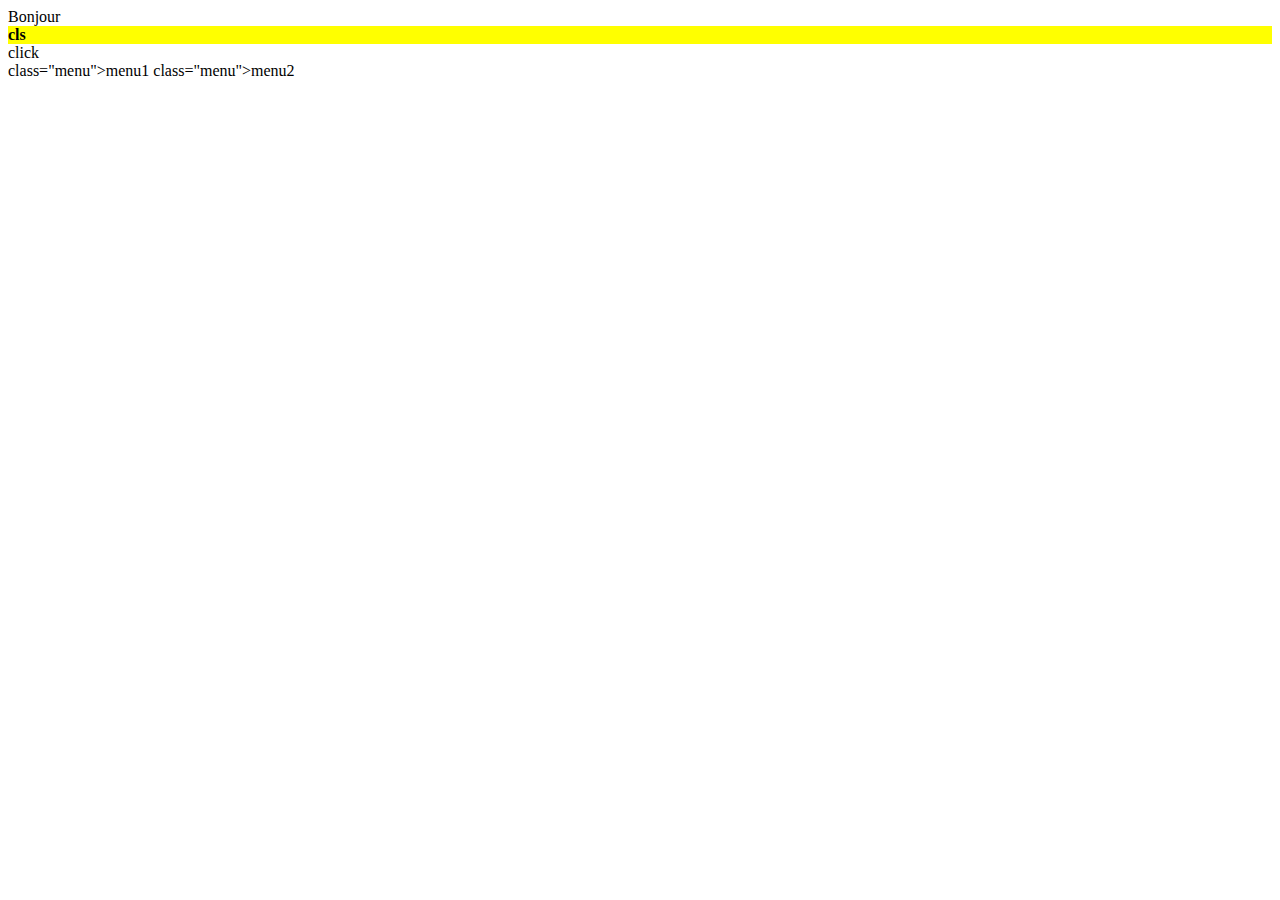
<file: index.html>
</!DOCTYPE html>
<html>
<head>
	<title>Hello aston</title>
	</head>
<body>
<div id="ma_dv">Bonjour</div>
<div class="ma_classe">cls</div>
<div id="event">click</div>
<span>
	class="menu">menu1
</span>
<span>
	class="menu">menu2
</span>
<script src="js/dom.js" type="text/javascript"></script>
</body>
</html>
</file>
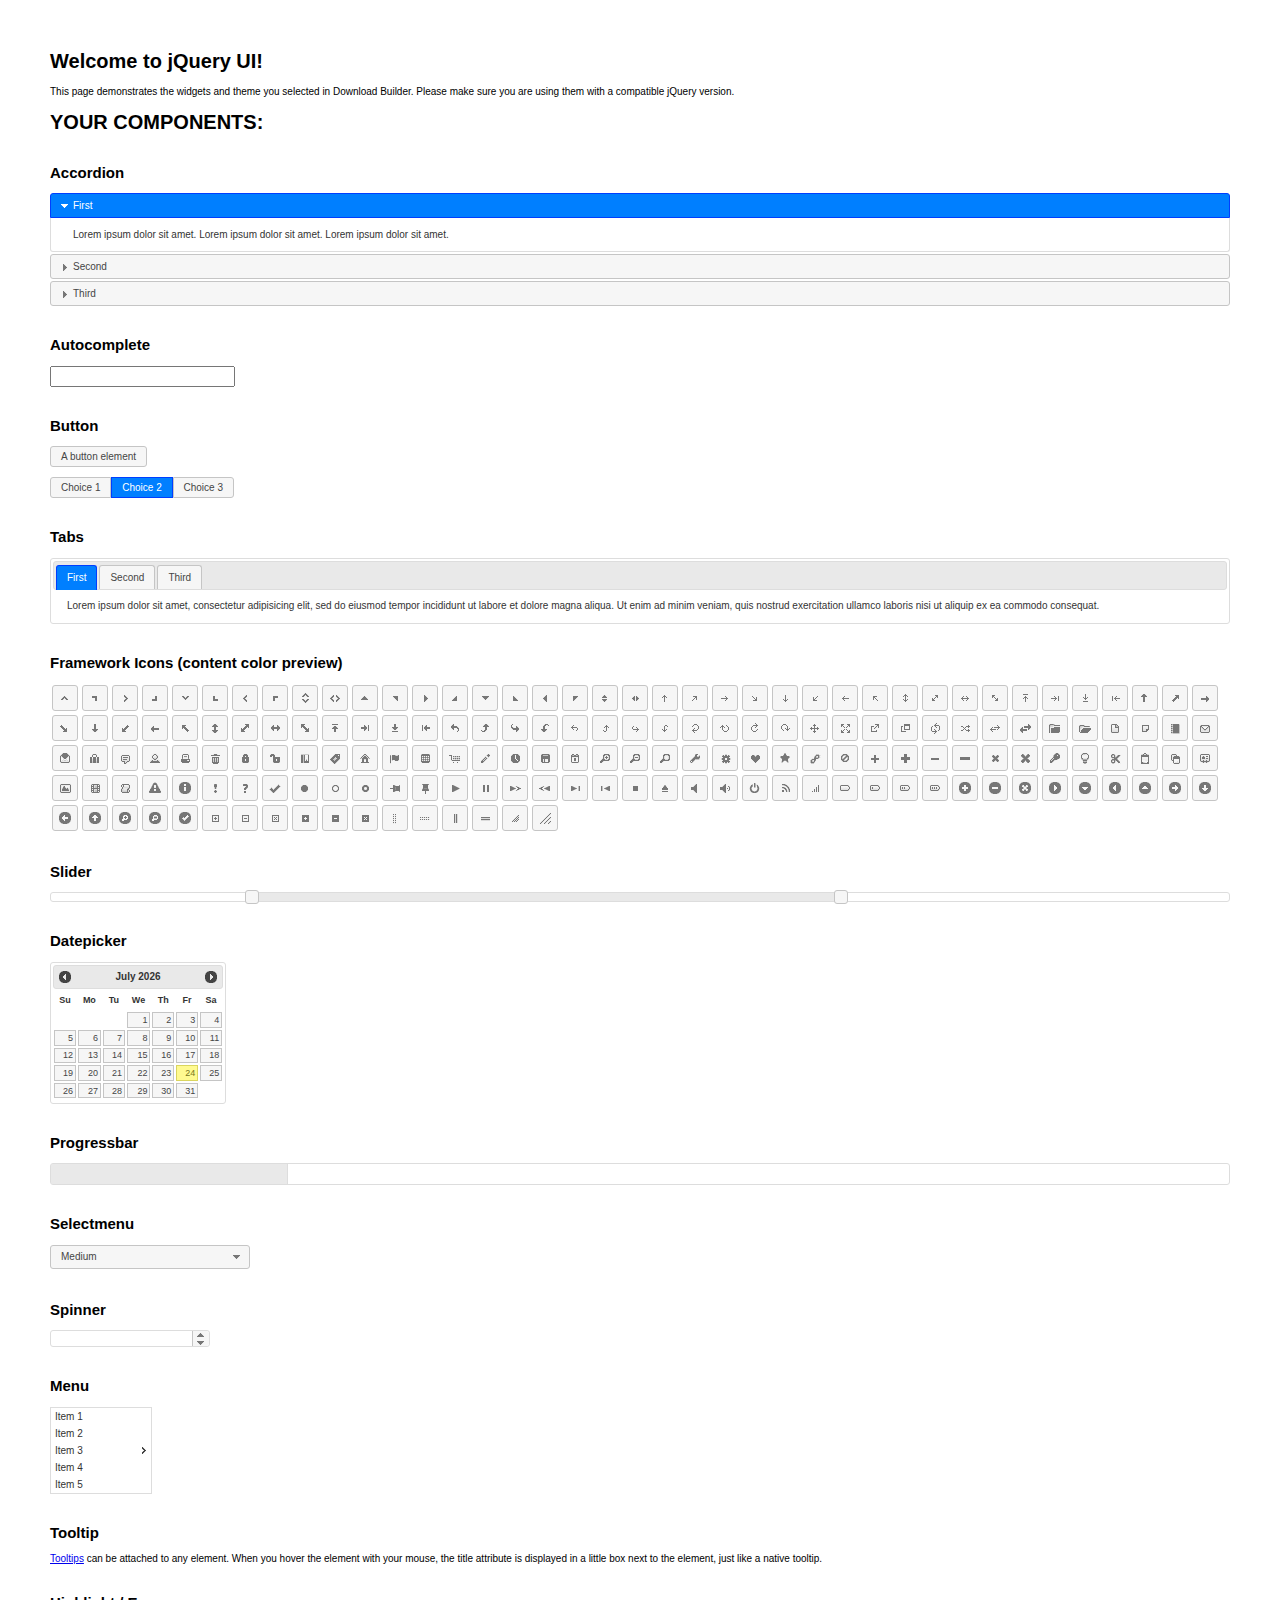
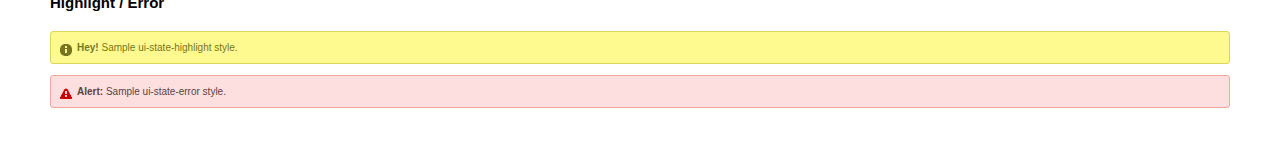
<file: jquery-ui-1.11.4.custom/index.html>
<!doctype html>
<html lang="us">
<head>
	<meta charset="utf-8">
	<title>jQuery UI Example Page</title>
	<link href="jquery-ui.css" rel="stylesheet">
	<style>
	body{
		font: 62.5% "Trebuchet MS", sans-serif;
		margin: 50px;
	}
	.demoHeaders {
		margin-top: 2em;
	}
	#dialog-link {
		padding: .4em 1em .4em 20px;
		text-decoration: none;
		position: relative;
	}
	#dialog-link span.ui-icon {
		margin: 0 5px 0 0;
		position: absolute;
		left: .2em;
		top: 50%;
		margin-top: -8px;
	}
	#icons {
		margin: 0;
		padding: 0;
	}
	#icons li {
		margin: 2px;
		position: relative;
		padding: 4px 0;
		cursor: pointer;
		float: left;
		list-style: none;
	}
	#icons span.ui-icon {
		float: left;
		margin: 0 4px;
	}
	.fakewindowcontain .ui-widget-overlay {
		position: absolute;
	}
	select {
		width: 200px;
	}
	</style>
</head>
<body>

<h1>Welcome to jQuery UI!</h1>

<div class="ui-widget">
	<p>This page demonstrates the widgets and theme you selected in Download Builder. Please make sure you are using them with a compatible jQuery version.</p>
</div>

<h1>YOUR COMPONENTS:</h1>


<!-- Accordion -->
<h2 class="demoHeaders">Accordion</h2>
<div id="accordion">
	<h3>First</h3>
	<div>Lorem ipsum dolor sit amet. Lorem ipsum dolor sit amet. Lorem ipsum dolor sit amet.</div>
	<h3>Second</h3>
	<div>Phasellus mattis tincidunt nibh.</div>
	<h3>Third</h3>
	<div>Nam dui erat, auctor a, dignissim quis.</div>
</div>



<!-- Autocomplete -->
<h2 class="demoHeaders">Autocomplete</h2>
<div>
	<input id="autocomplete" title="type &quot;a&quot;">
</div>



<!-- Button -->
<h2 class="demoHeaders">Button</h2>
<button id="button">A button element</button>
<form style="margin-top: 1em;">
	<div id="radioset">
		<input type="radio" id="radio1" name="radio"><label for="radio1">Choice 1</label>
		<input type="radio" id="radio2" name="radio" checked="checked"><label for="radio2">Choice 2</label>
		<input type="radio" id="radio3" name="radio"><label for="radio3">Choice 3</label>
	</div>
</form>



<!-- Tabs -->
<h2 class="demoHeaders">Tabs</h2>
<div id="tabs">
	<ul>
		<li><a href="#tabs-1">First</a></li>
		<li><a href="#tabs-2">Second</a></li>
		<li><a href="#tabs-3">Third</a></li>
	</ul>
	<div id="tabs-1">Lorem ipsum dolor sit amet, consectetur adipisicing elit, sed do eiusmod tempor incididunt ut labore et dolore magna aliqua. Ut enim ad minim veniam, quis nostrud exercitation ullamco laboris nisi ut aliquip ex ea commodo consequat.</div>
	<div id="tabs-2">Phasellus mattis tincidunt nibh. Cras orci urna, blandit id, pretium vel, aliquet ornare, felis. Maecenas scelerisque sem non nisl. Fusce sed lorem in enim dictum bibendum.</div>
	<div id="tabs-3">Nam dui erat, auctor a, dignissim quis, sollicitudin eu, felis. Pellentesque nisi urna, interdum eget, sagittis et, consequat vestibulum, lacus. Mauris porttitor ullamcorper augue.</div>
</div>





<h2 class="demoHeaders">Framework Icons (content color preview)</h2>
<ul id="icons" class="ui-widget ui-helper-clearfix">
	<li class="ui-state-default ui-corner-all" title=".ui-icon-carat-1-n"><span class="ui-icon ui-icon-carat-1-n"></span></li>
	<li class="ui-state-default ui-corner-all" title=".ui-icon-carat-1-ne"><span class="ui-icon ui-icon-carat-1-ne"></span></li>
	<li class="ui-state-default ui-corner-all" title=".ui-icon-carat-1-e"><span class="ui-icon ui-icon-carat-1-e"></span></li>
	<li class="ui-state-default ui-corner-all" title=".ui-icon-carat-1-se"><span class="ui-icon ui-icon-carat-1-se"></span></li>
	<li class="ui-state-default ui-corner-all" title=".ui-icon-carat-1-s"><span class="ui-icon ui-icon-carat-1-s"></span></li>
	<li class="ui-state-default ui-corner-all" title=".ui-icon-carat-1-sw"><span class="ui-icon ui-icon-carat-1-sw"></span></li>
	<li class="ui-state-default ui-corner-all" title=".ui-icon-carat-1-w"><span class="ui-icon ui-icon-carat-1-w"></span></li>
	<li class="ui-state-default ui-corner-all" title=".ui-icon-carat-1-nw"><span class="ui-icon ui-icon-carat-1-nw"></span></li>
	<li class="ui-state-default ui-corner-all" title=".ui-icon-carat-2-n-s"><span class="ui-icon ui-icon-carat-2-n-s"></span></li>
	<li class="ui-state-default ui-corner-all" title=".ui-icon-carat-2-e-w"><span class="ui-icon ui-icon-carat-2-e-w"></span></li>
	<li class="ui-state-default ui-corner-all" title=".ui-icon-triangle-1-n"><span class="ui-icon ui-icon-triangle-1-n"></span></li>
	<li class="ui-state-default ui-corner-all" title=".ui-icon-triangle-1-ne"><span class="ui-icon ui-icon-triangle-1-ne"></span></li>
	<li class="ui-state-default ui-corner-all" title=".ui-icon-triangle-1-e"><span class="ui-icon ui-icon-triangle-1-e"></span></li>
	<li class="ui-state-default ui-corner-all" title=".ui-icon-triangle-1-se"><span class="ui-icon ui-icon-triangle-1-se"></span></li>
	<li class="ui-state-default ui-corner-all" title=".ui-icon-triangle-1-s"><span class="ui-icon ui-icon-triangle-1-s"></span></li>
	<li class="ui-state-default ui-corner-all" title=".ui-icon-triangle-1-sw"><span class="ui-icon ui-icon-triangle-1-sw"></span></li>
	<li class="ui-state-default ui-corner-all" title=".ui-icon-triangle-1-w"><span class="ui-icon ui-icon-triangle-1-w"></span></li>
	<li class="ui-state-default ui-corner-all" title=".ui-icon-triangle-1-nw"><span class="ui-icon ui-icon-triangle-1-nw"></span></li>
	<li class="ui-state-default ui-corner-all" title=".ui-icon-triangle-2-n-s"><span class="ui-icon ui-icon-triangle-2-n-s"></span></li>
	<li class="ui-state-default ui-corner-all" title=".ui-icon-triangle-2-e-w"><span class="ui-icon ui-icon-triangle-2-e-w"></span></li>
	<li class="ui-state-default ui-corner-all" title=".ui-icon-arrow-1-n"><span class="ui-icon ui-icon-arrow-1-n"></span></li>
	<li class="ui-state-default ui-corner-all" title=".ui-icon-arrow-1-ne"><span class="ui-icon ui-icon-arrow-1-ne"></span></li>
	<li class="ui-state-default ui-corner-all" title=".ui-icon-arrow-1-e"><span class="ui-icon ui-icon-arrow-1-e"></span></li>
	<li class="ui-state-default ui-corner-all" title=".ui-icon-arrow-1-se"><span class="ui-icon ui-icon-arrow-1-se"></span></li>
	<li class="ui-state-default ui-corner-all" title=".ui-icon-arrow-1-s"><span class="ui-icon ui-icon-arrow-1-s"></span></li>
	<li class="ui-state-default ui-corner-all" title=".ui-icon-arrow-1-sw"><span class="ui-icon ui-icon-arrow-1-sw"></span></li>
	<li class="ui-state-default ui-corner-all" title=".ui-icon-arrow-1-w"><span class="ui-icon ui-icon-arrow-1-w"></span></li>
	<li class="ui-state-default ui-corner-all" title=".ui-icon-arrow-1-nw"><span class="ui-icon ui-icon-arrow-1-nw"></span></li>
	<li class="ui-state-default ui-corner-all" title=".ui-icon-arrow-2-n-s"><span class="ui-icon ui-icon-arrow-2-n-s"></span></li>
	<li class="ui-state-default ui-corner-all" title=".ui-icon-arrow-2-ne-sw"><span class="ui-icon ui-icon-arrow-2-ne-sw"></span></li>
	<li class="ui-state-default ui-corner-all" title=".ui-icon-arrow-2-e-w"><span class="ui-icon ui-icon-arrow-2-e-w"></span></li>
	<li class="ui-state-default ui-corner-all" title=".ui-icon-arrow-2-se-nw"><span class="ui-icon ui-icon-arrow-2-se-nw"></span></li>
	<li class="ui-state-default ui-corner-all" title=".ui-icon-arrowstop-1-n"><span class="ui-icon ui-icon-arrowstop-1-n"></span></li>
	<li class="ui-state-default ui-corner-all" title=".ui-icon-arrowstop-1-e"><span class="ui-icon ui-icon-arrowstop-1-e"></span></li>
	<li class="ui-state-default ui-corner-all" title=".ui-icon-arrowstop-1-s"><span class="ui-icon ui-icon-arrowstop-1-s"></span></li>
	<li class="ui-state-default ui-corner-all" title=".ui-icon-arrowstop-1-w"><span class="ui-icon ui-icon-arrowstop-1-w"></span></li>
	<li class="ui-state-default ui-corner-all" title=".ui-icon-arrowthick-1-n"><span class="ui-icon ui-icon-arrowthick-1-n"></span></li>
	<li class="ui-state-default ui-corner-all" title=".ui-icon-arrowthick-1-ne"><span class="ui-icon ui-icon-arrowthick-1-ne"></span></li>
	<li class="ui-state-default ui-corner-all" title=".ui-icon-arrowthick-1-e"><span class="ui-icon ui-icon-arrowthick-1-e"></span></li>
	<li class="ui-state-default ui-corner-all" title=".ui-icon-arrowthick-1-se"><span class="ui-icon ui-icon-arrowthick-1-se"></span></li>
	<li class="ui-state-default ui-corner-all" title=".ui-icon-arrowthick-1-s"><span class="ui-icon ui-icon-arrowthick-1-s"></span></li>
	<li class="ui-state-default ui-corner-all" title=".ui-icon-arrowthick-1-sw"><span class="ui-icon ui-icon-arrowthick-1-sw"></span></li>
	<li class="ui-state-default ui-corner-all" title=".ui-icon-arrowthick-1-w"><span class="ui-icon ui-icon-arrowthick-1-w"></span></li>
	<li class="ui-state-default ui-corner-all" title=".ui-icon-arrowthick-1-nw"><span class="ui-icon ui-icon-arrowthick-1-nw"></span></li>
	<li class="ui-state-default ui-corner-all" title=".ui-icon-arrowthick-2-n-s"><span class="ui-icon ui-icon-arrowthick-2-n-s"></span></li>
	<li class="ui-state-default ui-corner-all" title=".ui-icon-arrowthick-2-ne-sw"><span class="ui-icon ui-icon-arrowthick-2-ne-sw"></span></li>
	<li class="ui-state-default ui-corner-all" title=".ui-icon-arrowthick-2-e-w"><span class="ui-icon ui-icon-arrowthick-2-e-w"></span></li>
	<li class="ui-state-default ui-corner-all" title=".ui-icon-arrowthick-2-se-nw"><span class="ui-icon ui-icon-arrowthick-2-se-nw"></span></li>
	<li class="ui-state-default ui-corner-all" title=".ui-icon-arrowthickstop-1-n"><span class="ui-icon ui-icon-arrowthickstop-1-n"></span></li>
	<li class="ui-state-default ui-corner-all" title=".ui-icon-arrowthickstop-1-e"><span class="ui-icon ui-icon-arrowthickstop-1-e"></span></li>
	<li class="ui-state-default ui-corner-all" title=".ui-icon-arrowthickstop-1-s"><span class="ui-icon ui-icon-arrowthickstop-1-s"></span></li>
	<li class="ui-state-default ui-corner-all" title=".ui-icon-arrowthickstop-1-w"><span class="ui-icon ui-icon-arrowthickstop-1-w"></span></li>
	<li class="ui-state-default ui-corner-all" title=".ui-icon-arrowreturnthick-1-w"><span class="ui-icon ui-icon-arrowreturnthick-1-w"></span></li>
	<li class="ui-state-default ui-corner-all" title=".ui-icon-arrowreturnthick-1-n"><span class="ui-icon ui-icon-arrowreturnthick-1-n"></span></li>
	<li class="ui-state-default ui-corner-all" title=".ui-icon-arrowreturnthick-1-e"><span class="ui-icon ui-icon-arrowreturnthick-1-e"></span></li>
	<li class="ui-state-default ui-corner-all" title=".ui-icon-arrowreturnthick-1-s"><span class="ui-icon ui-icon-arrowreturnthick-1-s"></span></li>
	<li class="ui-state-default ui-corner-all" title=".ui-icon-arrowreturn-1-w"><span class="ui-icon ui-icon-arrowreturn-1-w"></span></li>
	<li class="ui-state-default ui-corner-all" title=".ui-icon-arrowreturn-1-n"><span class="ui-icon ui-icon-arrowreturn-1-n"></span></li>
	<li class="ui-state-default ui-corner-all" title=".ui-icon-arrowreturn-1-e"><span class="ui-icon ui-icon-arrowreturn-1-e"></span></li>
	<li class="ui-state-default ui-corner-all" title=".ui-icon-arrowreturn-1-s"><span class="ui-icon ui-icon-arrowreturn-1-s"></span></li>
	<li class="ui-state-default ui-corner-all" title=".ui-icon-arrowrefresh-1-w"><span class="ui-icon ui-icon-arrowrefresh-1-w"></span></li>
	<li class="ui-state-default ui-corner-all" title=".ui-icon-arrowrefresh-1-n"><span class="ui-icon ui-icon-arrowrefresh-1-n"></span></li>
	<li class="ui-state-default ui-corner-all" title=".ui-icon-arrowrefresh-1-e"><span class="ui-icon ui-icon-arrowrefresh-1-e"></span></li>
	<li class="ui-state-default ui-corner-all" title=".ui-icon-arrowrefresh-1-s"><span class="ui-icon ui-icon-arrowrefresh-1-s"></span></li>
	<li class="ui-state-default ui-corner-all" title=".ui-icon-arrow-4"><span class="ui-icon ui-icon-arrow-4"></span></li>
	<li class="ui-state-default ui-corner-all" title=".ui-icon-arrow-4-diag"><span class="ui-icon ui-icon-arrow-4-diag"></span></li>
	<li class="ui-state-default ui-corner-all" title=".ui-icon-extlink"><span class="ui-icon ui-icon-extlink"></span></li>
	<li class="ui-state-default ui-corner-all" title=".ui-icon-newwin"><span class="ui-icon ui-icon-newwin"></span></li>
	<li class="ui-state-default ui-corner-all" title=".ui-icon-refresh"><span class="ui-icon ui-icon-refresh"></span></li>
	<li class="ui-state-default ui-corner-all" title=".ui-icon-shuffle"><span class="ui-icon ui-icon-shuffle"></span></li>
	<li class="ui-state-default ui-corner-all" title=".ui-icon-transfer-e-w"><span class="ui-icon ui-icon-transfer-e-w"></span></li>
	<li class="ui-state-default ui-corner-all" title=".ui-icon-transferthick-e-w"><span class="ui-icon ui-icon-transferthick-e-w"></span></li>
	<li class="ui-state-default ui-corner-all" title=".ui-icon-folder-collapsed"><span class="ui-icon ui-icon-folder-collapsed"></span></li>
	<li class="ui-state-default ui-corner-all" title=".ui-icon-folder-open"><span class="ui-icon ui-icon-folder-open"></span></li>
	<li class="ui-state-default ui-corner-all" title=".ui-icon-document"><span class="ui-icon ui-icon-document"></span></li>
	<li class="ui-state-default ui-corner-all" title=".ui-icon-document-b"><span class="ui-icon ui-icon-document-b"></span></li>
	<li class="ui-state-default ui-corner-all" title=".ui-icon-note"><span class="ui-icon ui-icon-note"></span></li>
	<li class="ui-state-default ui-corner-all" title=".ui-icon-mail-closed"><span class="ui-icon ui-icon-mail-closed"></span></li>
	<li class="ui-state-default ui-corner-all" title=".ui-icon-mail-open"><span class="ui-icon ui-icon-mail-open"></span></li>
	<li class="ui-state-default ui-corner-all" title=".ui-icon-suitcase"><span class="ui-icon ui-icon-suitcase"></span></li>
	<li class="ui-state-default ui-corner-all" title=".ui-icon-comment"><span class="ui-icon ui-icon-comment"></span></li>
	<li class="ui-state-default ui-corner-all" title=".ui-icon-person"><span class="ui-icon ui-icon-person"></span></li>
	<li class="ui-state-default ui-corner-all" title=".ui-icon-print"><span class="ui-icon ui-icon-print"></span></li>
	<li class="ui-state-default ui-corner-all" title=".ui-icon-trash"><span class="ui-icon ui-icon-trash"></span></li>
	<li class="ui-state-default ui-corner-all" title=".ui-icon-locked"><span class="ui-icon ui-icon-locked"></span></li>
	<li class="ui-state-default ui-corner-all" title=".ui-icon-unlocked"><span class="ui-icon ui-icon-unlocked"></span></li>
	<li class="ui-state-default ui-corner-all" title=".ui-icon-bookmark"><span class="ui-icon ui-icon-bookmark"></span></li>
	<li class="ui-state-default ui-corner-all" title=".ui-icon-tag"><span class="ui-icon ui-icon-tag"></span></li>
	<li class="ui-state-default ui-corner-all" title=".ui-icon-home"><span class="ui-icon ui-icon-home"></span></li>
	<li class="ui-state-default ui-corner-all" title=".ui-icon-flag"><span class="ui-icon ui-icon-flag"></span></li>
	<li class="ui-state-default ui-corner-all" title=".ui-icon-calculator"><span class="ui-icon ui-icon-calculator"></span></li>
	<li class="ui-state-default ui-corner-all" title=".ui-icon-cart"><span class="ui-icon ui-icon-cart"></span></li>
	<li class="ui-state-default ui-corner-all" title=".ui-icon-pencil"><span class="ui-icon ui-icon-pencil"></span></li>
	<li class="ui-state-default ui-corner-all" title=".ui-icon-clock"><span class="ui-icon ui-icon-clock"></span></li>
	<li class="ui-state-default ui-corner-all" title=".ui-icon-disk"><span class="ui-icon ui-icon-disk"></span></li>
	<li class="ui-state-default ui-corner-all" title=".ui-icon-calendar"><span class="ui-icon ui-icon-calendar"></span></li>
	<li class="ui-state-default ui-corner-all" title=".ui-icon-zoomin"><span class="ui-icon ui-icon-zoomin"></span></li>
	<li class="ui-state-default ui-corner-all" title=".ui-icon-zoomout"><span class="ui-icon ui-icon-zoomout"></span></li>
	<li class="ui-state-default ui-corner-all" title=".ui-icon-search"><span class="ui-icon ui-icon-search"></span></li>
	<li class="ui-state-default ui-corner-all" title=".ui-icon-wrench"><span class="ui-icon ui-icon-wrench"></span></li>
	<li class="ui-state-default ui-corner-all" title=".ui-icon-gear"><span class="ui-icon ui-icon-gear"></span></li>
	<li class="ui-state-default ui-corner-all" title=".ui-icon-heart"><span class="ui-icon ui-icon-heart"></span></li>
	<li class="ui-state-default ui-corner-all" title=".ui-icon-star"><span class="ui-icon ui-icon-star"></span></li>
	<li class="ui-state-default ui-corner-all" title=".ui-icon-link"><span class="ui-icon ui-icon-link"></span></li>
	<li class="ui-state-default ui-corner-all" title=".ui-icon-cancel"><span class="ui-icon ui-icon-cancel"></span></li>
	<li class="ui-state-default ui-corner-all" title=".ui-icon-plus"><span class="ui-icon ui-icon-plus"></span></li>
	<li class="ui-state-default ui-corner-all" title=".ui-icon-plusthick"><span class="ui-icon ui-icon-plusthick"></span></li>
	<li class="ui-state-default ui-corner-all" title=".ui-icon-minus"><span class="ui-icon ui-icon-minus"></span></li>
	<li class="ui-state-default ui-corner-all" title=".ui-icon-minusthick"><span class="ui-icon ui-icon-minusthick"></span></li>
	<li class="ui-state-default ui-corner-all" title=".ui-icon-close"><span class="ui-icon ui-icon-close"></span></li>
	<li class="ui-state-default ui-corner-all" title=".ui-icon-closethick"><span class="ui-icon ui-icon-closethick"></span></li>
	<li class="ui-state-default ui-corner-all" title=".ui-icon-key"><span class="ui-icon ui-icon-key"></span></li>
	<li class="ui-state-default ui-corner-all" title=".ui-icon-lightbulb"><span class="ui-icon ui-icon-lightbulb"></span></li>
	<li class="ui-state-default ui-corner-all" title=".ui-icon-scissors"><span class="ui-icon ui-icon-scissors"></span></li>
	<li class="ui-state-default ui-corner-all" title=".ui-icon-clipboard"><span class="ui-icon ui-icon-clipboard"></span></li>
	<li class="ui-state-default ui-corner-all" title=".ui-icon-copy"><span class="ui-icon ui-icon-copy"></span></li>
	<li class="ui-state-default ui-corner-all" title=".ui-icon-contact"><span class="ui-icon ui-icon-contact"></span></li>
	<li class="ui-state-default ui-corner-all" title=".ui-icon-image"><span class="ui-icon ui-icon-image"></span></li>
	<li class="ui-state-default ui-corner-all" title=".ui-icon-video"><span class="ui-icon ui-icon-video"></span></li>
	<li class="ui-state-default ui-corner-all" title=".ui-icon-script"><span class="ui-icon ui-icon-script"></span></li>
	<li class="ui-state-default ui-corner-all" title=".ui-icon-alert"><span class="ui-icon ui-icon-alert"></span></li>
	<li class="ui-state-default ui-corner-all" title=".ui-icon-info"><span class="ui-icon ui-icon-info"></span></li>
	<li class="ui-state-default ui-corner-all" title=".ui-icon-notice"><span class="ui-icon ui-icon-notice"></span></li>
	<li class="ui-state-default ui-corner-all" title=".ui-icon-help"><span class="ui-icon ui-icon-help"></span></li>
	<li class="ui-state-default ui-corner-all" title=".ui-icon-check"><span class="ui-icon ui-icon-check"></span></li>
	<li class="ui-state-default ui-corner-all" title=".ui-icon-bullet"><span class="ui-icon ui-icon-bullet"></span></li>
	<li class="ui-state-default ui-corner-all" title=".ui-icon-radio-off"><span class="ui-icon ui-icon-radio-off"></span></li>
	<li class="ui-state-default ui-corner-all" title=".ui-icon-radio-on"><span class="ui-icon ui-icon-radio-on"></span></li>
	<li class="ui-state-default ui-corner-all" title=".ui-icon-pin-w"><span class="ui-icon ui-icon-pin-w"></span></li>
	<li class="ui-state-default ui-corner-all" title=".ui-icon-pin-s"><span class="ui-icon ui-icon-pin-s"></span></li>
	<li class="ui-state-default ui-corner-all" title=".ui-icon-play"><span class="ui-icon ui-icon-play"></span></li>
	<li class="ui-state-default ui-corner-all" title=".ui-icon-pause"><span class="ui-icon ui-icon-pause"></span></li>
	<li class="ui-state-default ui-corner-all" title=".ui-icon-seek-next"><span class="ui-icon ui-icon-seek-next"></span></li>
	<li class="ui-state-default ui-corner-all" title=".ui-icon-seek-prev"><span class="ui-icon ui-icon-seek-prev"></span></li>
	<li class="ui-state-default ui-corner-all" title=".ui-icon-seek-end"><span class="ui-icon ui-icon-seek-end"></span></li>
	<li class="ui-state-default ui-corner-all" title=".ui-icon-seek-first"><span class="ui-icon ui-icon-seek-first"></span></li>
	<li class="ui-state-default ui-corner-all" title=".ui-icon-stop"><span class="ui-icon ui-icon-stop"></span></li>
	<li class="ui-state-default ui-corner-all" title=".ui-icon-eject"><span class="ui-icon ui-icon-eject"></span></li>
	<li class="ui-state-default ui-corner-all" title=".ui-icon-volume-off"><span class="ui-icon ui-icon-volume-off"></span></li>
	<li class="ui-state-default ui-corner-all" title=".ui-icon-volume-on"><span class="ui-icon ui-icon-volume-on"></span></li>
	<li class="ui-state-default ui-corner-all" title=".ui-icon-power"><span class="ui-icon ui-icon-power"></span></li>
	<li class="ui-state-default ui-corner-all" title=".ui-icon-signal-diag"><span class="ui-icon ui-icon-signal-diag"></span></li>
	<li class="ui-state-default ui-corner-all" title=".ui-icon-signal"><span class="ui-icon ui-icon-signal"></span></li>
	<li class="ui-state-default ui-corner-all" title=".ui-icon-battery-0"><span class="ui-icon ui-icon-battery-0"></span></li>
	<li class="ui-state-default ui-corner-all" title=".ui-icon-battery-1"><span class="ui-icon ui-icon-battery-1"></span></li>
	<li class="ui-state-default ui-corner-all" title=".ui-icon-battery-2"><span class="ui-icon ui-icon-battery-2"></span></li>
	<li class="ui-state-default ui-corner-all" title=".ui-icon-battery-3"><span class="ui-icon ui-icon-battery-3"></span></li>
	<li class="ui-state-default ui-corner-all" title=".ui-icon-circle-plus"><span class="ui-icon ui-icon-circle-plus"></span></li>
	<li class="ui-state-default ui-corner-all" title=".ui-icon-circle-minus"><span class="ui-icon ui-icon-circle-minus"></span></li>
	<li class="ui-state-default ui-corner-all" title=".ui-icon-circle-close"><span class="ui-icon ui-icon-circle-close"></span></li>
	<li class="ui-state-default ui-corner-all" title=".ui-icon-circle-triangle-e"><span class="ui-icon ui-icon-circle-triangle-e"></span></li>
	<li class="ui-state-default ui-corner-all" title=".ui-icon-circle-triangle-s"><span class="ui-icon ui-icon-circle-triangle-s"></span></li>
	<li class="ui-state-default ui-corner-all" title=".ui-icon-circle-triangle-w"><span class="ui-icon ui-icon-circle-triangle-w"></span></li>
	<li class="ui-state-default ui-corner-all" title=".ui-icon-circle-triangle-n"><span class="ui-icon ui-icon-circle-triangle-n"></span></li>
	<li class="ui-state-default ui-corner-all" title=".ui-icon-circle-arrow-e"><span class="ui-icon ui-icon-circle-arrow-e"></span></li>
	<li class="ui-state-default ui-corner-all" title=".ui-icon-circle-arrow-s"><span class="ui-icon ui-icon-circle-arrow-s"></span></li>
	<li class="ui-state-default ui-corner-all" title=".ui-icon-circle-arrow-w"><span class="ui-icon ui-icon-circle-arrow-w"></span></li>
	<li class="ui-state-default ui-corner-all" title=".ui-icon-circle-arrow-n"><span class="ui-icon ui-icon-circle-arrow-n"></span></li>
	<li class="ui-state-default ui-corner-all" title=".ui-icon-circle-zoomin"><span class="ui-icon ui-icon-circle-zoomin"></span></li>
	<li class="ui-state-default ui-corner-all" title=".ui-icon-circle-zoomout"><span class="ui-icon ui-icon-circle-zoomout"></span></li>
	<li class="ui-state-default ui-corner-all" title=".ui-icon-circle-check"><span class="ui-icon ui-icon-circle-check"></span></li>
	<li class="ui-state-default ui-corner-all" title=".ui-icon-circlesmall-plus"><span class="ui-icon ui-icon-circlesmall-plus"></span></li>
	<li class="ui-state-default ui-corner-all" title=".ui-icon-circlesmall-minus"><span class="ui-icon ui-icon-circlesmall-minus"></span></li>
	<li class="ui-state-default ui-corner-all" title=".ui-icon-circlesmall-close"><span class="ui-icon ui-icon-circlesmall-close"></span></li>
	<li class="ui-state-default ui-corner-all" title=".ui-icon-squaresmall-plus"><span class="ui-icon ui-icon-squaresmall-plus"></span></li>
	<li class="ui-state-default ui-corner-all" title=".ui-icon-squaresmall-minus"><span class="ui-icon ui-icon-squaresmall-minus"></span></li>
	<li class="ui-state-default ui-corner-all" title=".ui-icon-squaresmall-close"><span class="ui-icon ui-icon-squaresmall-close"></span></li>
	<li class="ui-state-default ui-corner-all" title=".ui-icon-grip-dotted-vertical"><span class="ui-icon ui-icon-grip-dotted-vertical"></span></li>
	<li class="ui-state-default ui-corner-all" title=".ui-icon-grip-dotted-horizontal"><span class="ui-icon ui-icon-grip-dotted-horizontal"></span></li>
	<li class="ui-state-default ui-corner-all" title=".ui-icon-grip-solid-vertical"><span class="ui-icon ui-icon-grip-solid-vertical"></span></li>
	<li class="ui-state-default ui-corner-all" title=".ui-icon-grip-solid-horizontal"><span class="ui-icon ui-icon-grip-solid-horizontal"></span></li>
	<li class="ui-state-default ui-corner-all" title=".ui-icon-gripsmall-diagonal-se"><span class="ui-icon ui-icon-gripsmall-diagonal-se"></span></li>
	<li class="ui-state-default ui-corner-all" title=".ui-icon-grip-diagonal-se"><span class="ui-icon ui-icon-grip-diagonal-se"></span></li>
</ul>


<!-- Slider -->
<h2 class="demoHeaders">Slider</h2>
<div id="slider"></div>



<!-- Datepicker -->
<h2 class="demoHeaders">Datepicker</h2>
<div id="datepicker"></div>



<!-- Progressbar -->
<h2 class="demoHeaders">Progressbar</h2>
<div id="progressbar"></div>



<!-- Progressbar -->
<h2 class="demoHeaders">Selectmenu</h2>
<select id="selectmenu">
	<option>Slower</option>
	<option>Slow</option>
	<option selected="selected">Medium</option>
	<option>Fast</option>
	<option>Faster</option>
</select>



<!-- Spinner -->
<h2 class="demoHeaders">Spinner</h2>
<input id="spinner">



<!-- Menu -->
<h2 class="demoHeaders">Menu</h2>
<ul style="width:100px;" id="menu">
	<li>Item 1</li>
	<li>Item 2</li>
	<li>Item 3
		<ul>
			<li>Item 3-1</li>
			<li>Item 3-2</li>
			<li>Item 3-3</li>
			<li>Item 3-4</li>
			<li>Item 3-5</li>
		</ul>
	</li>
	<li>Item 4</li>
	<li>Item 5</li>
</ul>



<!-- Tooltip -->
<h2 class="demoHeaders">Tooltip</h2>
<p id="tooltip">
	<a href="#" title="That&apos;s what this widget is">Tooltips</a> can be attached to any element. When you hover
the element with your mouse, the title attribute is displayed in a little box next to the element, just like a native tooltip.
</p>


<!-- Highlight / Error -->
<h2 class="demoHeaders">Highlight / Error</h2>
<div class="ui-widget">
	<div class="ui-state-highlight ui-corner-all" style="margin-top: 20px; padding: 0 .7em;">
		<p><span class="ui-icon ui-icon-info" style="float: left; margin-right: .3em;"></span>
		<strong>Hey!</strong> Sample ui-state-highlight style.</p>
	</div>
</div>
<br>
<div class="ui-widget">
	<div class="ui-state-error ui-corner-all" style="padding: 0 .7em;">
		<p><span class="ui-icon ui-icon-alert" style="float: left; margin-right: .3em;"></span>
		<strong>Alert:</strong> Sample ui-state-error style.</p>
	</div>
</div>

<script src="external/jquery/jquery.js"></script>
<script src="jquery-ui.js"></script>
<script>

$( "#accordion" ).accordion();



var availableTags = [
	"ActionScript",
	"AppleScript",
	"Asp",
	"BASIC",
	"C",
	"C++",
	"Clojure",
	"COBOL",
	"ColdFusion",
	"Erlang",
	"Fortran",
	"Groovy",
	"Haskell",
	"Java",
	"JavaScript",
	"Lisp",
	"Perl",
	"PHP",
	"Python",
	"Ruby",
	"Scala",
	"Scheme"
];
$( "#autocomplete" ).autocomplete({
	source: availableTags
});



$( "#button" ).button();
$( "#radioset" ).buttonset();



$( "#tabs" ).tabs();





$( "#datepicker" ).datepicker({
	inline: true
});



$( "#slider" ).slider({
	range: true,
	values: [ 17, 67 ]
});



$( "#progressbar" ).progressbar({
	value: 20
});



$( "#spinner" ).spinner();



$( "#menu" ).menu();



$( "#tooltip" ).tooltip();



$( "#selectmenu" ).selectmenu();


// Hover states on the static widgets
$( "#dialog-link, #icons li" ).hover(
	function() {
		$( this ).addClass( "ui-state-hover" );
	},
	function() {
		$( this ).removeClass( "ui-state-hover" );
	}
);
</script>
</body>
</html>
</file>
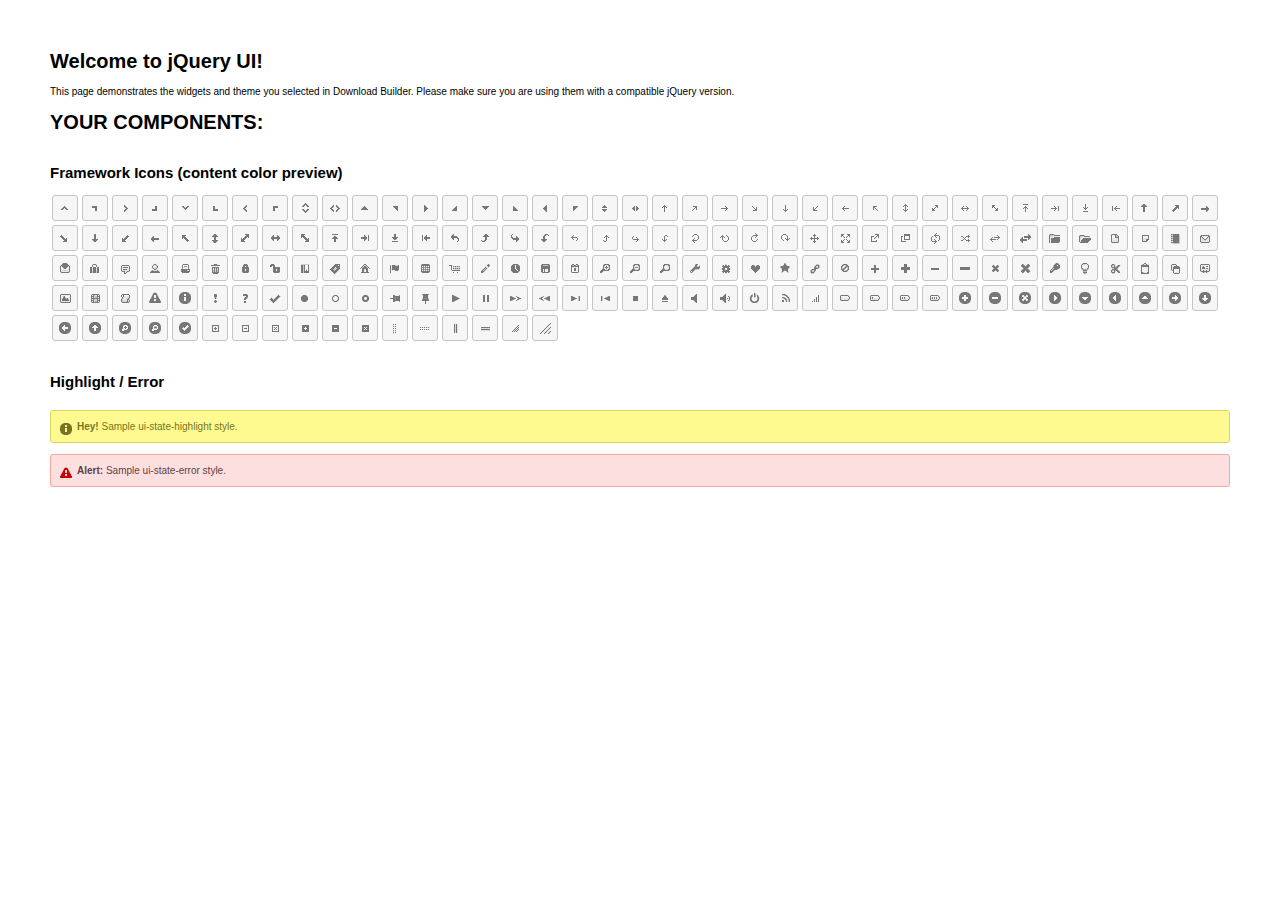
<file: jqui/jquery-ui-1.11.4.custom/index.html>
<!doctype html>
<html lang="us">
<head>
	<meta charset="utf-8">
	<title>jQuery UI Example Page</title>
	<link href="jquery-ui.css" rel="stylesheet">
	<style>
	body{
		font: 62.5% "Trebuchet MS", sans-serif;
		margin: 50px;
	}
	.demoHeaders {
		margin-top: 2em;
	}
	#dialog-link {
		padding: .4em 1em .4em 20px;
		text-decoration: none;
		position: relative;
	}
	#dialog-link span.ui-icon {
		margin: 0 5px 0 0;
		position: absolute;
		left: .2em;
		top: 50%;
		margin-top: -8px;
	}
	#icons {
		margin: 0;
		padding: 0;
	}
	#icons li {
		margin: 2px;
		position: relative;
		padding: 4px 0;
		cursor: pointer;
		float: left;
		list-style: none;
	}
	#icons span.ui-icon {
		float: left;
		margin: 0 4px;
	}
	.fakewindowcontain .ui-widget-overlay {
		position: absolute;
	}
	select {
		width: 200px;
	}
	</style>
</head>
<body>

<h1>Welcome to jQuery UI!</h1>

<div class="ui-widget">
	<p>This page demonstrates the widgets and theme you selected in Download Builder. Please make sure you are using them with a compatible jQuery version.</p>
</div>

<h1>YOUR COMPONENTS:</h1>












<h2 class="demoHeaders">Framework Icons (content color preview)</h2>
<ul id="icons" class="ui-widget ui-helper-clearfix">
	<li class="ui-state-default ui-corner-all" title=".ui-icon-carat-1-n"><span class="ui-icon ui-icon-carat-1-n"></span></li>
	<li class="ui-state-default ui-corner-all" title=".ui-icon-carat-1-ne"><span class="ui-icon ui-icon-carat-1-ne"></span></li>
	<li class="ui-state-default ui-corner-all" title=".ui-icon-carat-1-e"><span class="ui-icon ui-icon-carat-1-e"></span></li>
	<li class="ui-state-default ui-corner-all" title=".ui-icon-carat-1-se"><span class="ui-icon ui-icon-carat-1-se"></span></li>
	<li class="ui-state-default ui-corner-all" title=".ui-icon-carat-1-s"><span class="ui-icon ui-icon-carat-1-s"></span></li>
	<li class="ui-state-default ui-corner-all" title=".ui-icon-carat-1-sw"><span class="ui-icon ui-icon-carat-1-sw"></span></li>
	<li class="ui-state-default ui-corner-all" title=".ui-icon-carat-1-w"><span class="ui-icon ui-icon-carat-1-w"></span></li>
	<li class="ui-state-default ui-corner-all" title=".ui-icon-carat-1-nw"><span class="ui-icon ui-icon-carat-1-nw"></span></li>
	<li class="ui-state-default ui-corner-all" title=".ui-icon-carat-2-n-s"><span class="ui-icon ui-icon-carat-2-n-s"></span></li>
	<li class="ui-state-default ui-corner-all" title=".ui-icon-carat-2-e-w"><span class="ui-icon ui-icon-carat-2-e-w"></span></li>
	<li class="ui-state-default ui-corner-all" title=".ui-icon-triangle-1-n"><span class="ui-icon ui-icon-triangle-1-n"></span></li>
	<li class="ui-state-default ui-corner-all" title=".ui-icon-triangle-1-ne"><span class="ui-icon ui-icon-triangle-1-ne"></span></li>
	<li class="ui-state-default ui-corner-all" title=".ui-icon-triangle-1-e"><span class="ui-icon ui-icon-triangle-1-e"></span></li>
	<li class="ui-state-default ui-corner-all" title=".ui-icon-triangle-1-se"><span class="ui-icon ui-icon-triangle-1-se"></span></li>
	<li class="ui-state-default ui-corner-all" title=".ui-icon-triangle-1-s"><span class="ui-icon ui-icon-triangle-1-s"></span></li>
	<li class="ui-state-default ui-corner-all" title=".ui-icon-triangle-1-sw"><span class="ui-icon ui-icon-triangle-1-sw"></span></li>
	<li class="ui-state-default ui-corner-all" title=".ui-icon-triangle-1-w"><span class="ui-icon ui-icon-triangle-1-w"></span></li>
	<li class="ui-state-default ui-corner-all" title=".ui-icon-triangle-1-nw"><span class="ui-icon ui-icon-triangle-1-nw"></span></li>
	<li class="ui-state-default ui-corner-all" title=".ui-icon-triangle-2-n-s"><span class="ui-icon ui-icon-triangle-2-n-s"></span></li>
	<li class="ui-state-default ui-corner-all" title=".ui-icon-triangle-2-e-w"><span class="ui-icon ui-icon-triangle-2-e-w"></span></li>
	<li class="ui-state-default ui-corner-all" title=".ui-icon-arrow-1-n"><span class="ui-icon ui-icon-arrow-1-n"></span></li>
	<li class="ui-state-default ui-corner-all" title=".ui-icon-arrow-1-ne"><span class="ui-icon ui-icon-arrow-1-ne"></span></li>
	<li class="ui-state-default ui-corner-all" title=".ui-icon-arrow-1-e"><span class="ui-icon ui-icon-arrow-1-e"></span></li>
	<li class="ui-state-default ui-corner-all" title=".ui-icon-arrow-1-se"><span class="ui-icon ui-icon-arrow-1-se"></span></li>
	<li class="ui-state-default ui-corner-all" title=".ui-icon-arrow-1-s"><span class="ui-icon ui-icon-arrow-1-s"></span></li>
	<li class="ui-state-default ui-corner-all" title=".ui-icon-arrow-1-sw"><span class="ui-icon ui-icon-arrow-1-sw"></span></li>
	<li class="ui-state-default ui-corner-all" title=".ui-icon-arrow-1-w"><span class="ui-icon ui-icon-arrow-1-w"></span></li>
	<li class="ui-state-default ui-corner-all" title=".ui-icon-arrow-1-nw"><span class="ui-icon ui-icon-arrow-1-nw"></span></li>
	<li class="ui-state-default ui-corner-all" title=".ui-icon-arrow-2-n-s"><span class="ui-icon ui-icon-arrow-2-n-s"></span></li>
	<li class="ui-state-default ui-corner-all" title=".ui-icon-arrow-2-ne-sw"><span class="ui-icon ui-icon-arrow-2-ne-sw"></span></li>
	<li class="ui-state-default ui-corner-all" title=".ui-icon-arrow-2-e-w"><span class="ui-icon ui-icon-arrow-2-e-w"></span></li>
	<li class="ui-state-default ui-corner-all" title=".ui-icon-arrow-2-se-nw"><span class="ui-icon ui-icon-arrow-2-se-nw"></span></li>
	<li class="ui-state-default ui-corner-all" title=".ui-icon-arrowstop-1-n"><span class="ui-icon ui-icon-arrowstop-1-n"></span></li>
	<li class="ui-state-default ui-corner-all" title=".ui-icon-arrowstop-1-e"><span class="ui-icon ui-icon-arrowstop-1-e"></span></li>
	<li class="ui-state-default ui-corner-all" title=".ui-icon-arrowstop-1-s"><span class="ui-icon ui-icon-arrowstop-1-s"></span></li>
	<li class="ui-state-default ui-corner-all" title=".ui-icon-arrowstop-1-w"><span class="ui-icon ui-icon-arrowstop-1-w"></span></li>
	<li class="ui-state-default ui-corner-all" title=".ui-icon-arrowthick-1-n"><span class="ui-icon ui-icon-arrowthick-1-n"></span></li>
	<li class="ui-state-default ui-corner-all" title=".ui-icon-arrowthick-1-ne"><span class="ui-icon ui-icon-arrowthick-1-ne"></span></li>
	<li class="ui-state-default ui-corner-all" title=".ui-icon-arrowthick-1-e"><span class="ui-icon ui-icon-arrowthick-1-e"></span></li>
	<li class="ui-state-default ui-corner-all" title=".ui-icon-arrowthick-1-se"><span class="ui-icon ui-icon-arrowthick-1-se"></span></li>
	<li class="ui-state-default ui-corner-all" title=".ui-icon-arrowthick-1-s"><span class="ui-icon ui-icon-arrowthick-1-s"></span></li>
	<li class="ui-state-default ui-corner-all" title=".ui-icon-arrowthick-1-sw"><span class="ui-icon ui-icon-arrowthick-1-sw"></span></li>
	<li class="ui-state-default ui-corner-all" title=".ui-icon-arrowthick-1-w"><span class="ui-icon ui-icon-arrowthick-1-w"></span></li>
	<li class="ui-state-default ui-corner-all" title=".ui-icon-arrowthick-1-nw"><span class="ui-icon ui-icon-arrowthick-1-nw"></span></li>
	<li class="ui-state-default ui-corner-all" title=".ui-icon-arrowthick-2-n-s"><span class="ui-icon ui-icon-arrowthick-2-n-s"></span></li>
	<li class="ui-state-default ui-corner-all" title=".ui-icon-arrowthick-2-ne-sw"><span class="ui-icon ui-icon-arrowthick-2-ne-sw"></span></li>
	<li class="ui-state-default ui-corner-all" title=".ui-icon-arrowthick-2-e-w"><span class="ui-icon ui-icon-arrowthick-2-e-w"></span></li>
	<li class="ui-state-default ui-corner-all" title=".ui-icon-arrowthick-2-se-nw"><span class="ui-icon ui-icon-arrowthick-2-se-nw"></span></li>
	<li class="ui-state-default ui-corner-all" title=".ui-icon-arrowthickstop-1-n"><span class="ui-icon ui-icon-arrowthickstop-1-n"></span></li>
	<li class="ui-state-default ui-corner-all" title=".ui-icon-arrowthickstop-1-e"><span class="ui-icon ui-icon-arrowthickstop-1-e"></span></li>
	<li class="ui-state-default ui-corner-all" title=".ui-icon-arrowthickstop-1-s"><span class="ui-icon ui-icon-arrowthickstop-1-s"></span></li>
	<li class="ui-state-default ui-corner-all" title=".ui-icon-arrowthickstop-1-w"><span class="ui-icon ui-icon-arrowthickstop-1-w"></span></li>
	<li class="ui-state-default ui-corner-all" title=".ui-icon-arrowreturnthick-1-w"><span class="ui-icon ui-icon-arrowreturnthick-1-w"></span></li>
	<li class="ui-state-default ui-corner-all" title=".ui-icon-arrowreturnthick-1-n"><span class="ui-icon ui-icon-arrowreturnthick-1-n"></span></li>
	<li class="ui-state-default ui-corner-all" title=".ui-icon-arrowreturnthick-1-e"><span class="ui-icon ui-icon-arrowreturnthick-1-e"></span></li>
	<li class="ui-state-default ui-corner-all" title=".ui-icon-arrowreturnthick-1-s"><span class="ui-icon ui-icon-arrowreturnthick-1-s"></span></li>
	<li class="ui-state-default ui-corner-all" title=".ui-icon-arrowreturn-1-w"><span class="ui-icon ui-icon-arrowreturn-1-w"></span></li>
	<li class="ui-state-default ui-corner-all" title=".ui-icon-arrowreturn-1-n"><span class="ui-icon ui-icon-arrowreturn-1-n"></span></li>
	<li class="ui-state-default ui-corner-all" title=".ui-icon-arrowreturn-1-e"><span class="ui-icon ui-icon-arrowreturn-1-e"></span></li>
	<li class="ui-state-default ui-corner-all" title=".ui-icon-arrowreturn-1-s"><span class="ui-icon ui-icon-arrowreturn-1-s"></span></li>
	<li class="ui-state-default ui-corner-all" title=".ui-icon-arrowrefresh-1-w"><span class="ui-icon ui-icon-arrowrefresh-1-w"></span></li>
	<li class="ui-state-default ui-corner-all" title=".ui-icon-arrowrefresh-1-n"><span class="ui-icon ui-icon-arrowrefresh-1-n"></span></li>
	<li class="ui-state-default ui-corner-all" title=".ui-icon-arrowrefresh-1-e"><span class="ui-icon ui-icon-arrowrefresh-1-e"></span></li>
	<li class="ui-state-default ui-corner-all" title=".ui-icon-arrowrefresh-1-s"><span class="ui-icon ui-icon-arrowrefresh-1-s"></span></li>
	<li class="ui-state-default ui-corner-all" title=".ui-icon-arrow-4"><span class="ui-icon ui-icon-arrow-4"></span></li>
	<li class="ui-state-default ui-corner-all" title=".ui-icon-arrow-4-diag"><span class="ui-icon ui-icon-arrow-4-diag"></span></li>
	<li class="ui-state-default ui-corner-all" title=".ui-icon-extlink"><span class="ui-icon ui-icon-extlink"></span></li>
	<li class="ui-state-default ui-corner-all" title=".ui-icon-newwin"><span class="ui-icon ui-icon-newwin"></span></li>
	<li class="ui-state-default ui-corner-all" title=".ui-icon-refresh"><span class="ui-icon ui-icon-refresh"></span></li>
	<li class="ui-state-default ui-corner-all" title=".ui-icon-shuffle"><span class="ui-icon ui-icon-shuffle"></span></li>
	<li class="ui-state-default ui-corner-all" title=".ui-icon-transfer-e-w"><span class="ui-icon ui-icon-transfer-e-w"></span></li>
	<li class="ui-state-default ui-corner-all" title=".ui-icon-transferthick-e-w"><span class="ui-icon ui-icon-transferthick-e-w"></span></li>
	<li class="ui-state-default ui-corner-all" title=".ui-icon-folder-collapsed"><span class="ui-icon ui-icon-folder-collapsed"></span></li>
	<li class="ui-state-default ui-corner-all" title=".ui-icon-folder-open"><span class="ui-icon ui-icon-folder-open"></span></li>
	<li class="ui-state-default ui-corner-all" title=".ui-icon-document"><span class="ui-icon ui-icon-document"></span></li>
	<li class="ui-state-default ui-corner-all" title=".ui-icon-document-b"><span class="ui-icon ui-icon-document-b"></span></li>
	<li class="ui-state-default ui-corner-all" title=".ui-icon-note"><span class="ui-icon ui-icon-note"></span></li>
	<li class="ui-state-default ui-corner-all" title=".ui-icon-mail-closed"><span class="ui-icon ui-icon-mail-closed"></span></li>
	<li class="ui-state-default ui-corner-all" title=".ui-icon-mail-open"><span class="ui-icon ui-icon-mail-open"></span></li>
	<li class="ui-state-default ui-corner-all" title=".ui-icon-suitcase"><span class="ui-icon ui-icon-suitcase"></span></li>
	<li class="ui-state-default ui-corner-all" title=".ui-icon-comment"><span class="ui-icon ui-icon-comment"></span></li>
	<li class="ui-state-default ui-corner-all" title=".ui-icon-person"><span class="ui-icon ui-icon-person"></span></li>
	<li class="ui-state-default ui-corner-all" title=".ui-icon-print"><span class="ui-icon ui-icon-print"></span></li>
	<li class="ui-state-default ui-corner-all" title=".ui-icon-trash"><span class="ui-icon ui-icon-trash"></span></li>
	<li class="ui-state-default ui-corner-all" title=".ui-icon-locked"><span class="ui-icon ui-icon-locked"></span></li>
	<li class="ui-state-default ui-corner-all" title=".ui-icon-unlocked"><span class="ui-icon ui-icon-unlocked"></span></li>
	<li class="ui-state-default ui-corner-all" title=".ui-icon-bookmark"><span class="ui-icon ui-icon-bookmark"></span></li>
	<li class="ui-state-default ui-corner-all" title=".ui-icon-tag"><span class="ui-icon ui-icon-tag"></span></li>
	<li class="ui-state-default ui-corner-all" title=".ui-icon-home"><span class="ui-icon ui-icon-home"></span></li>
	<li class="ui-state-default ui-corner-all" title=".ui-icon-flag"><span class="ui-icon ui-icon-flag"></span></li>
	<li class="ui-state-default ui-corner-all" title=".ui-icon-calculator"><span class="ui-icon ui-icon-calculator"></span></li>
	<li class="ui-state-default ui-corner-all" title=".ui-icon-cart"><span class="ui-icon ui-icon-cart"></span></li>
	<li class="ui-state-default ui-corner-all" title=".ui-icon-pencil"><span class="ui-icon ui-icon-pencil"></span></li>
	<li class="ui-state-default ui-corner-all" title=".ui-icon-clock"><span class="ui-icon ui-icon-clock"></span></li>
	<li class="ui-state-default ui-corner-all" title=".ui-icon-disk"><span class="ui-icon ui-icon-disk"></span></li>
	<li class="ui-state-default ui-corner-all" title=".ui-icon-calendar"><span class="ui-icon ui-icon-calendar"></span></li>
	<li class="ui-state-default ui-corner-all" title=".ui-icon-zoomin"><span class="ui-icon ui-icon-zoomin"></span></li>
	<li class="ui-state-default ui-corner-all" title=".ui-icon-zoomout"><span class="ui-icon ui-icon-zoomout"></span></li>
	<li class="ui-state-default ui-corner-all" title=".ui-icon-search"><span class="ui-icon ui-icon-search"></span></li>
	<li class="ui-state-default ui-corner-all" title=".ui-icon-wrench"><span class="ui-icon ui-icon-wrench"></span></li>
	<li class="ui-state-default ui-corner-all" title=".ui-icon-gear"><span class="ui-icon ui-icon-gear"></span></li>
	<li class="ui-state-default ui-corner-all" title=".ui-icon-heart"><span class="ui-icon ui-icon-heart"></span></li>
	<li class="ui-state-default ui-corner-all" title=".ui-icon-star"><span class="ui-icon ui-icon-star"></span></li>
	<li class="ui-state-default ui-corner-all" title=".ui-icon-link"><span class="ui-icon ui-icon-link"></span></li>
	<li class="ui-state-default ui-corner-all" title=".ui-icon-cancel"><span class="ui-icon ui-icon-cancel"></span></li>
	<li class="ui-state-default ui-corner-all" title=".ui-icon-plus"><span class="ui-icon ui-icon-plus"></span></li>
	<li class="ui-state-default ui-corner-all" title=".ui-icon-plusthick"><span class="ui-icon ui-icon-plusthick"></span></li>
	<li class="ui-state-default ui-corner-all" title=".ui-icon-minus"><span class="ui-icon ui-icon-minus"></span></li>
	<li class="ui-state-default ui-corner-all" title=".ui-icon-minusthick"><span class="ui-icon ui-icon-minusthick"></span></li>
	<li class="ui-state-default ui-corner-all" title=".ui-icon-close"><span class="ui-icon ui-icon-close"></span></li>
	<li class="ui-state-default ui-corner-all" title=".ui-icon-closethick"><span class="ui-icon ui-icon-closethick"></span></li>
	<li class="ui-state-default ui-corner-all" title=".ui-icon-key"><span class="ui-icon ui-icon-key"></span></li>
	<li class="ui-state-default ui-corner-all" title=".ui-icon-lightbulb"><span class="ui-icon ui-icon-lightbulb"></span></li>
	<li class="ui-state-default ui-corner-all" title=".ui-icon-scissors"><span class="ui-icon ui-icon-scissors"></span></li>
	<li class="ui-state-default ui-corner-all" title=".ui-icon-clipboard"><span class="ui-icon ui-icon-clipboard"></span></li>
	<li class="ui-state-default ui-corner-all" title=".ui-icon-copy"><span class="ui-icon ui-icon-copy"></span></li>
	<li class="ui-state-default ui-corner-all" title=".ui-icon-contact"><span class="ui-icon ui-icon-contact"></span></li>
	<li class="ui-state-default ui-corner-all" title=".ui-icon-image"><span class="ui-icon ui-icon-image"></span></li>
	<li class="ui-state-default ui-corner-all" title=".ui-icon-video"><span class="ui-icon ui-icon-video"></span></li>
	<li class="ui-state-default ui-corner-all" title=".ui-icon-script"><span class="ui-icon ui-icon-script"></span></li>
	<li class="ui-state-default ui-corner-all" title=".ui-icon-alert"><span class="ui-icon ui-icon-alert"></span></li>
	<li class="ui-state-default ui-corner-all" title=".ui-icon-info"><span class="ui-icon ui-icon-info"></span></li>
	<li class="ui-state-default ui-corner-all" title=".ui-icon-notice"><span class="ui-icon ui-icon-notice"></span></li>
	<li class="ui-state-default ui-corner-all" title=".ui-icon-help"><span class="ui-icon ui-icon-help"></span></li>
	<li class="ui-state-default ui-corner-all" title=".ui-icon-check"><span class="ui-icon ui-icon-check"></span></li>
	<li class="ui-state-default ui-corner-all" title=".ui-icon-bullet"><span class="ui-icon ui-icon-bullet"></span></li>
	<li class="ui-state-default ui-corner-all" title=".ui-icon-radio-off"><span class="ui-icon ui-icon-radio-off"></span></li>
	<li class="ui-state-default ui-corner-all" title=".ui-icon-radio-on"><span class="ui-icon ui-icon-radio-on"></span></li>
	<li class="ui-state-default ui-corner-all" title=".ui-icon-pin-w"><span class="ui-icon ui-icon-pin-w"></span></li>
	<li class="ui-state-default ui-corner-all" title=".ui-icon-pin-s"><span class="ui-icon ui-icon-pin-s"></span></li>
	<li class="ui-state-default ui-corner-all" title=".ui-icon-play"><span class="ui-icon ui-icon-play"></span></li>
	<li class="ui-state-default ui-corner-all" title=".ui-icon-pause"><span class="ui-icon ui-icon-pause"></span></li>
	<li class="ui-state-default ui-corner-all" title=".ui-icon-seek-next"><span class="ui-icon ui-icon-seek-next"></span></li>
	<li class="ui-state-default ui-corner-all" title=".ui-icon-seek-prev"><span class="ui-icon ui-icon-seek-prev"></span></li>
	<li class="ui-state-default ui-corner-all" title=".ui-icon-seek-end"><span class="ui-icon ui-icon-seek-end"></span></li>
	<li class="ui-state-default ui-corner-all" title=".ui-icon-seek-first"><span class="ui-icon ui-icon-seek-first"></span></li>
	<li class="ui-state-default ui-corner-all" title=".ui-icon-stop"><span class="ui-icon ui-icon-stop"></span></li>
	<li class="ui-state-default ui-corner-all" title=".ui-icon-eject"><span class="ui-icon ui-icon-eject"></span></li>
	<li class="ui-state-default ui-corner-all" title=".ui-icon-volume-off"><span class="ui-icon ui-icon-volume-off"></span></li>
	<li class="ui-state-default ui-corner-all" title=".ui-icon-volume-on"><span class="ui-icon ui-icon-volume-on"></span></li>
	<li class="ui-state-default ui-corner-all" title=".ui-icon-power"><span class="ui-icon ui-icon-power"></span></li>
	<li class="ui-state-default ui-corner-all" title=".ui-icon-signal-diag"><span class="ui-icon ui-icon-signal-diag"></span></li>
	<li class="ui-state-default ui-corner-all" title=".ui-icon-signal"><span class="ui-icon ui-icon-signal"></span></li>
	<li class="ui-state-default ui-corner-all" title=".ui-icon-battery-0"><span class="ui-icon ui-icon-battery-0"></span></li>
	<li class="ui-state-default ui-corner-all" title=".ui-icon-battery-1"><span class="ui-icon ui-icon-battery-1"></span></li>
	<li class="ui-state-default ui-corner-all" title=".ui-icon-battery-2"><span class="ui-icon ui-icon-battery-2"></span></li>
	<li class="ui-state-default ui-corner-all" title=".ui-icon-battery-3"><span class="ui-icon ui-icon-battery-3"></span></li>
	<li class="ui-state-default ui-corner-all" title=".ui-icon-circle-plus"><span class="ui-icon ui-icon-circle-plus"></span></li>
	<li class="ui-state-default ui-corner-all" title=".ui-icon-circle-minus"><span class="ui-icon ui-icon-circle-minus"></span></li>
	<li class="ui-state-default ui-corner-all" title=".ui-icon-circle-close"><span class="ui-icon ui-icon-circle-close"></span></li>
	<li class="ui-state-default ui-corner-all" title=".ui-icon-circle-triangle-e"><span class="ui-icon ui-icon-circle-triangle-e"></span></li>
	<li class="ui-state-default ui-corner-all" title=".ui-icon-circle-triangle-s"><span class="ui-icon ui-icon-circle-triangle-s"></span></li>
	<li class="ui-state-default ui-corner-all" title=".ui-icon-circle-triangle-w"><span class="ui-icon ui-icon-circle-triangle-w"></span></li>
	<li class="ui-state-default ui-corner-all" title=".ui-icon-circle-triangle-n"><span class="ui-icon ui-icon-circle-triangle-n"></span></li>
	<li class="ui-state-default ui-corner-all" title=".ui-icon-circle-arrow-e"><span class="ui-icon ui-icon-circle-arrow-e"></span></li>
	<li class="ui-state-default ui-corner-all" title=".ui-icon-circle-arrow-s"><span class="ui-icon ui-icon-circle-arrow-s"></span></li>
	<li class="ui-state-default ui-corner-all" title=".ui-icon-circle-arrow-w"><span class="ui-icon ui-icon-circle-arrow-w"></span></li>
	<li class="ui-state-default ui-corner-all" title=".ui-icon-circle-arrow-n"><span class="ui-icon ui-icon-circle-arrow-n"></span></li>
	<li class="ui-state-default ui-corner-all" title=".ui-icon-circle-zoomin"><span class="ui-icon ui-icon-circle-zoomin"></span></li>
	<li class="ui-state-default ui-corner-all" title=".ui-icon-circle-zoomout"><span class="ui-icon ui-icon-circle-zoomout"></span></li>
	<li class="ui-state-default ui-corner-all" title=".ui-icon-circle-check"><span class="ui-icon ui-icon-circle-check"></span></li>
	<li class="ui-state-default ui-corner-all" title=".ui-icon-circlesmall-plus"><span class="ui-icon ui-icon-circlesmall-plus"></span></li>
	<li class="ui-state-default ui-corner-all" title=".ui-icon-circlesmall-minus"><span class="ui-icon ui-icon-circlesmall-minus"></span></li>
	<li class="ui-state-default ui-corner-all" title=".ui-icon-circlesmall-close"><span class="ui-icon ui-icon-circlesmall-close"></span></li>
	<li class="ui-state-default ui-corner-all" title=".ui-icon-squaresmall-plus"><span class="ui-icon ui-icon-squaresmall-plus"></span></li>
	<li class="ui-state-default ui-corner-all" title=".ui-icon-squaresmall-minus"><span class="ui-icon ui-icon-squaresmall-minus"></span></li>
	<li class="ui-state-default ui-corner-all" title=".ui-icon-squaresmall-close"><span class="ui-icon ui-icon-squaresmall-close"></span></li>
	<li class="ui-state-default ui-corner-all" title=".ui-icon-grip-dotted-vertical"><span class="ui-icon ui-icon-grip-dotted-vertical"></span></li>
	<li class="ui-state-default ui-corner-all" title=".ui-icon-grip-dotted-horizontal"><span class="ui-icon ui-icon-grip-dotted-horizontal"></span></li>
	<li class="ui-state-default ui-corner-all" title=".ui-icon-grip-solid-vertical"><span class="ui-icon ui-icon-grip-solid-vertical"></span></li>
	<li class="ui-state-default ui-corner-all" title=".ui-icon-grip-solid-horizontal"><span class="ui-icon ui-icon-grip-solid-horizontal"></span></li>
	<li class="ui-state-default ui-corner-all" title=".ui-icon-gripsmall-diagonal-se"><span class="ui-icon ui-icon-gripsmall-diagonal-se"></span></li>
	<li class="ui-state-default ui-corner-all" title=".ui-icon-grip-diagonal-se"><span class="ui-icon ui-icon-grip-diagonal-se"></span></li>
</ul>















<!-- Highlight / Error -->
<h2 class="demoHeaders">Highlight / Error</h2>
<div class="ui-widget">
	<div class="ui-state-highlight ui-corner-all" style="margin-top: 20px; padding: 0 .7em;">
		<p><span class="ui-icon ui-icon-info" style="float: left; margin-right: .3em;"></span>
		<strong>Hey!</strong> Sample ui-state-highlight style.</p>
	</div>
</div>
<br>
<div class="ui-widget">
	<div class="ui-state-error ui-corner-all" style="padding: 0 .7em;">
		<p><span class="ui-icon ui-icon-alert" style="float: left; margin-right: .3em;"></span>
		<strong>Alert:</strong> Sample ui-state-error style.</p>
	</div>
</div>

<script src="external/jquery/jquery.js"></script>
<script src="jquery-ui.js"></script>
<script>
























// Hover states on the static widgets
$( "#dialog-link, #icons li" ).hover(
	function() {
		$( this ).addClass( "ui-state-hover" );
	},
	function() {
		$( this ).removeClass( "ui-state-hover" );
	}
);
</script>
</body>
</html>
</file>
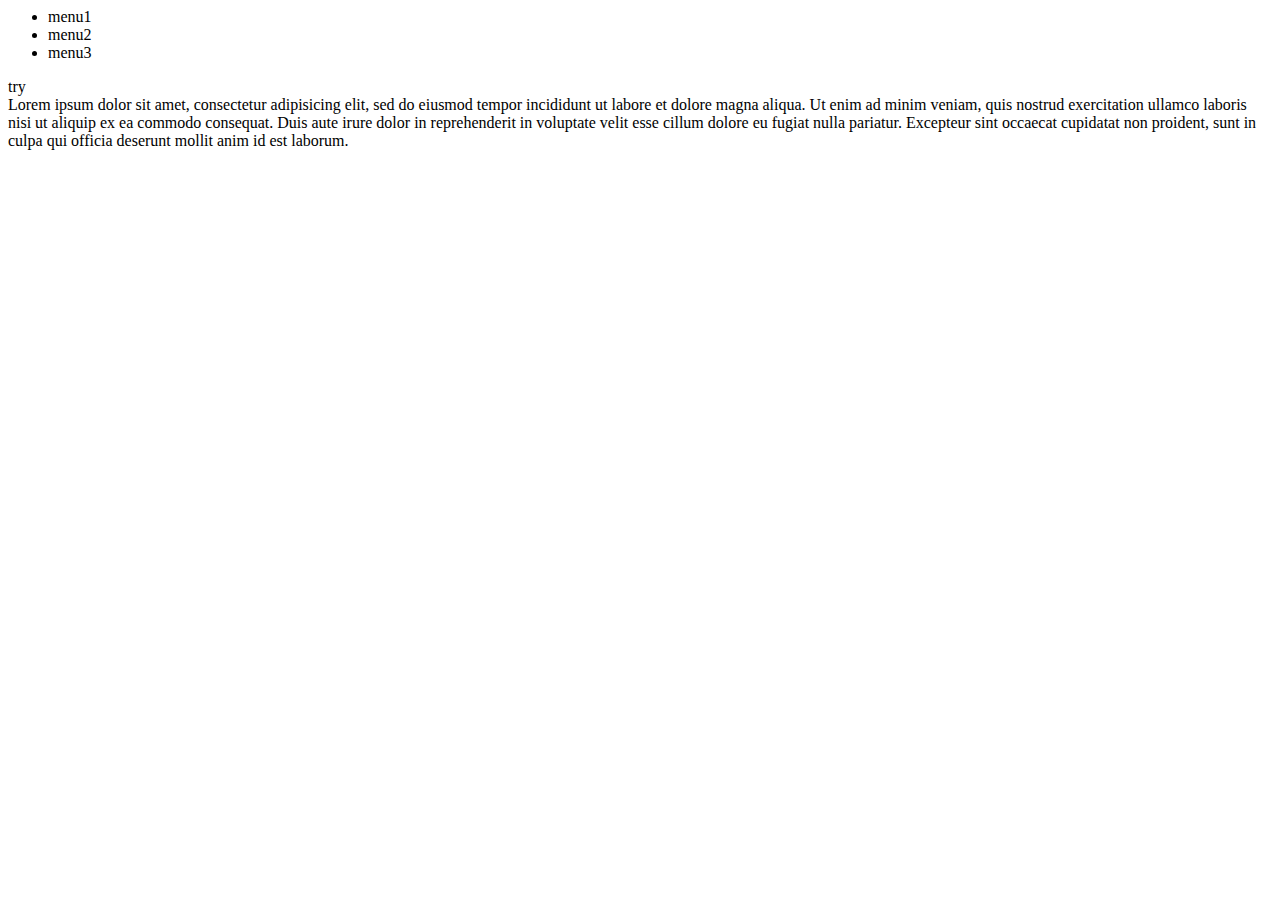
<file: indexj.html>
</!DOCTYPE html>
<html>
<head>
<script src="js/jquery.js"></script>
<script src="js/1pjquery.js"></script>
	<title>onepage</title>
	</head>
<body>
<ul>
<li id="menu1">menu1</li>
<li id="menu2">menu2</li>
<li id="menu3">menu3</li>
</ul>

<div button="testButton">try</div>

<div id="contenu"> Lorem ipsum dolor sit amet, consectetur adipisicing elit, sed do eiusmod
tempor incididunt ut labore et dolore magna aliqua. Ut enim ad minim veniam,
quis nostrud exercitation ullamco laboris nisi ut aliquip ex ea commodo
consequat. Duis aute irure dolor in reprehenderit in voluptate velit esse
cillum dolore eu fugiat nulla pariatur. Excepteur sint occaecat cupidatat non
proident, sunt in culpa qui officia deserunt mollit anim id est laborum.
</div>

</body>
</html>
</file>
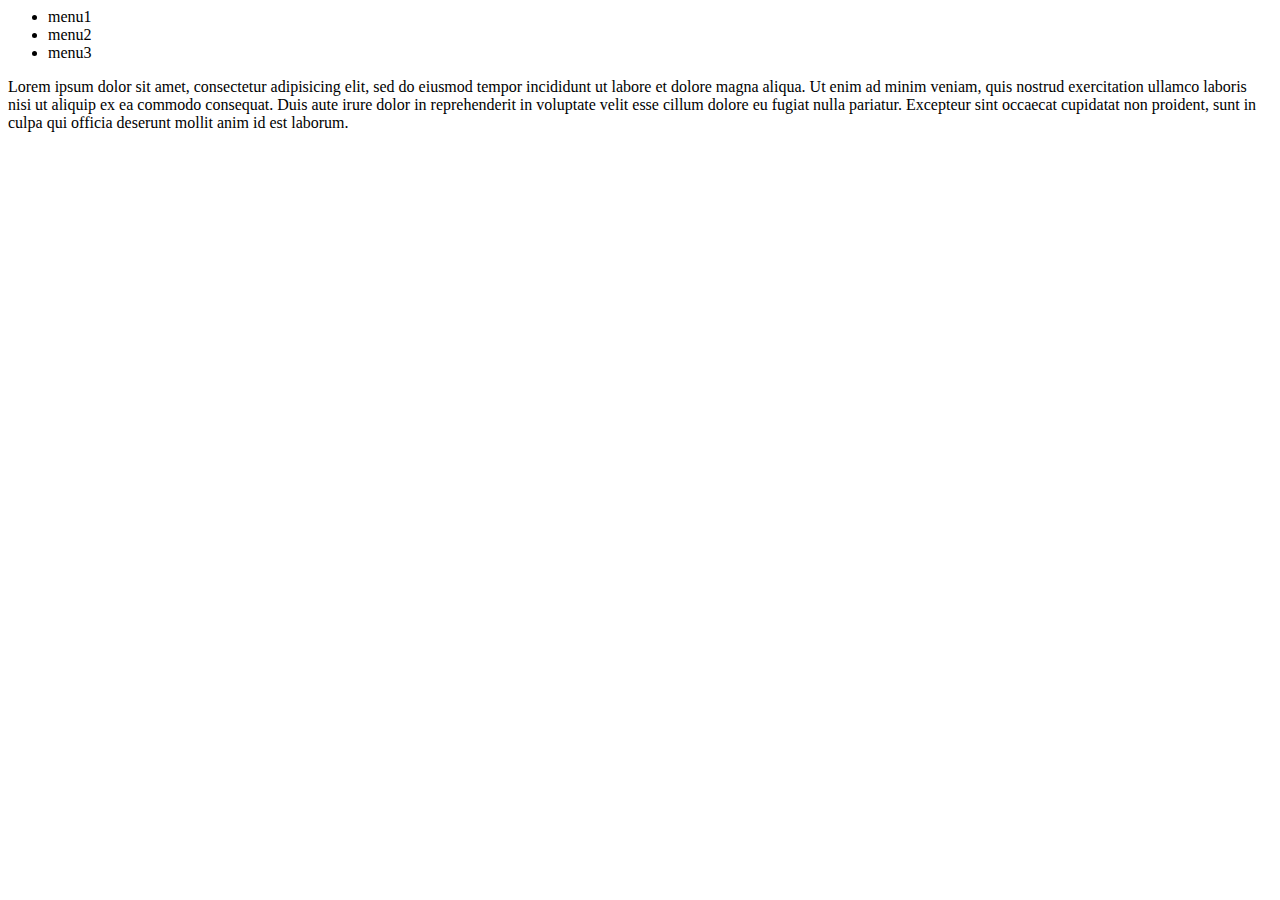
<file: indexjquery.html>
</!DOCTYPE html>
<html>
<head>
<script src="js/jquery.js"></script>
<script src="js/jqcss.js"></script>
	<title>onepage</title>
	</head>
<body>
<ul>
<li id="menu1">menu1</li>
<li id="menu2">menu2</li>
<li id="menu3">menu3</li>
</ul>

<div id="contenu"> Lorem ipsum dolor sit amet, consectetur adipisicing elit, sed do eiusmod
tempor incididunt ut labore et dolore magna aliqua. Ut enim ad minim veniam,
quis nostrud exercitation ullamco laboris nisi ut aliquip ex ea commodo
consequat. Duis aute irure dolor in reprehenderit in voluptate velit esse
cillum dolore eu fugiat nulla pariatur. Excepteur sint occaecat cupidatat non
proident, sunt in culpa qui officia deserunt mollit anim id est laborum.
</div>

</body>
</html>
</file>
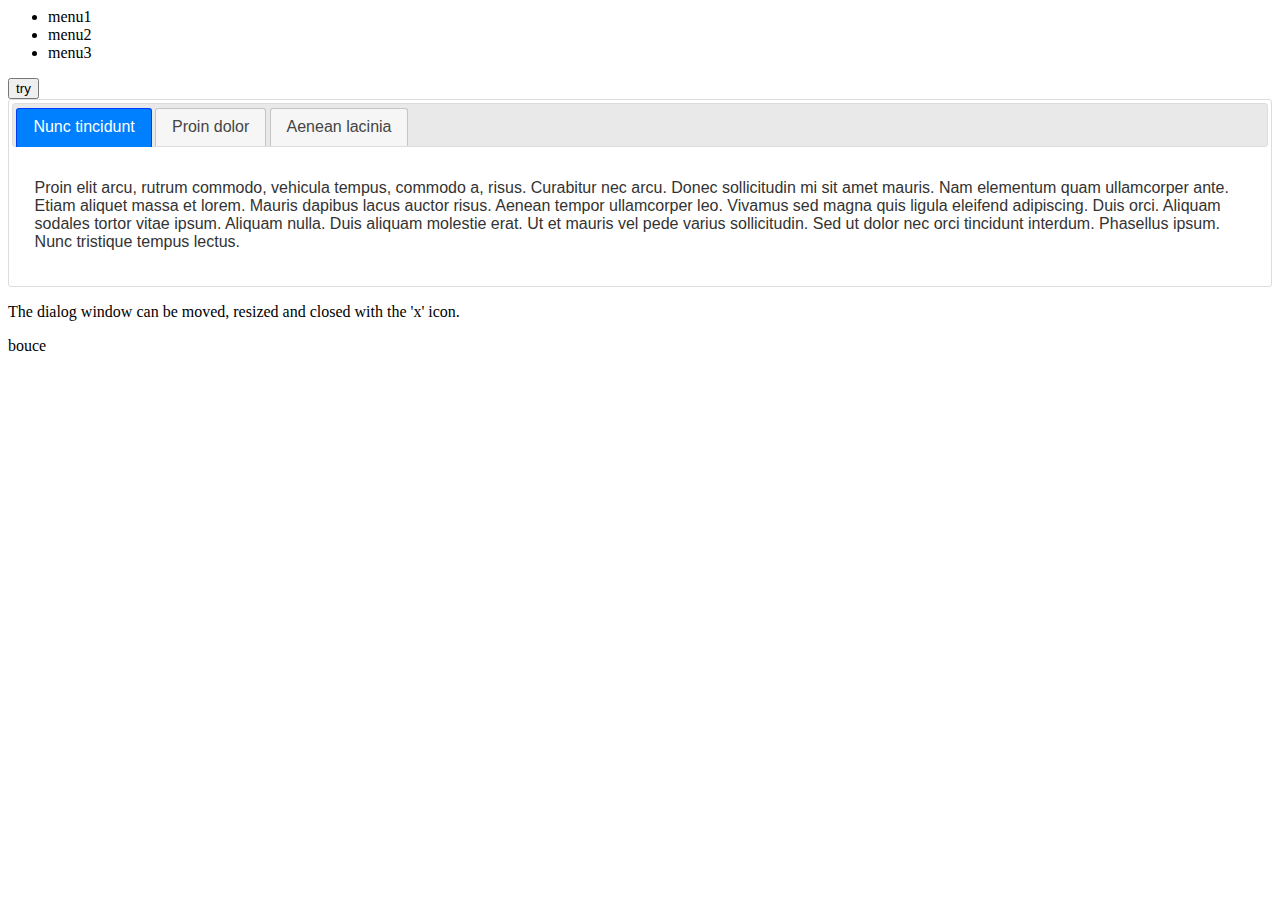
<file: indexjqui.html>
</!DOCTYPE html>
<html>
<head>
<script src="js/jquery.js"></script>
<script src="js/jquery-ui.min.js"></script>
<script src="js/uijq.js"></script>
	<title>jqui</title>
	<link rel="stylesheet" href="css/jquery-ui.min.css" />

<script>
	$(function() {
    $( "#tabs" ).tabs();
  				});
</script>

 <script>
  $(function() {
    $("#dialog").dialog();
  });
  </script>

</head>
<body>
<ul>
	<li id="menu1">menu1</li>
	<li id="menu2">menu2</li>
	<li id="menu3">menu3</li>
</ul>

<button id="testButton">try</button>

<div id="tabs">
  <ul>
    <li><a href="#tabs-1">Nunc tincidunt</a></li>
    <li><a href="#tabs-2">Proin dolor</a></li>
    <li><a href="#tabs-3">Aenean lacinia</a></li>
  </ul>
  <div id="tabs-1">
    <p>Proin elit arcu, rutrum commodo, vehicula tempus, commodo a, risus. Curabitur nec arcu. Donec sollicitudin mi sit amet mauris. Nam elementum quam ullamcorper ante. Etiam aliquet massa et lorem. Mauris dapibus lacus auctor risus. Aenean tempor ullamcorper leo. Vivamus sed magna quis ligula eleifend adipiscing. Duis orci. Aliquam sodales tortor vitae ipsum. Aliquam nulla. Duis aliquam molestie erat. Ut et mauris vel pede varius sollicitudin. Sed ut dolor nec orci tincidunt interdum. Phasellus ipsum. Nunc tristique tempus lectus.</p>
  </div>
  <div id="tabs-2">
    <p>Morbi tincidunt, dui sit amet facilisis feugiat, odio metus gravida ante, ut pharetra massa metus id nunc. Duis scelerisque molestie turpis. Sed fringilla, massa eget luctus malesuada, metus eros molestie lectus, ut tempus eros massa ut dolor. Aenean aliquet fringilla sem. Suspendisse sed ligula in ligula suscipit aliquam. Praesent in eros vestibulum mi adipiscing adipiscing. Morbi facilisis. Curabitur ornare consequat nunc. Aenean vel metus. Ut posuere viverra nulla. Aliquam erat volutpat. Pellentesque convallis. Maecenas feugiat, tellus pellentesque pretium posuere, felis lorem euismod felis, eu ornare leo nisi vel felis. Mauris consectetur tortor et purus.</p>
  </div>
  <div id="tabs-3">
    <p>Mauris eleifend est et turpis. Duis id erat. Suspendisse potenti. Aliquam vulputate, pede vel vehicula accumsan, mi neque rutrum erat, eu congue orci lorem eget lorem. Vestibulum non ante. Class aptent taciti sociosqu ad litora torquent per conubia nostra, per inceptos himenaeos. Fusce sodales. Quisque eu urna vel enim commodo pellentesque. Praesent eu risus hendrerit ligula tempus pretium. Curabitur lorem enim, pretium nec, feugiat nec, luctus a, lacus.</p>
    <p>Duis cursus. </p>
  </div>
</div>

<div id="dialog" title="Basic dialog">
  <p>The dialog window can be moved, resized and closed with the 'x' icon.</p>

</div>

<div id="toggle">bouce</div>
<script>
$( document ).click(function() {
  $( "#toggle" ).toggle( "bounce", { times: 3 }, "slow" );
});
</script>

</body>
</html>
</file>
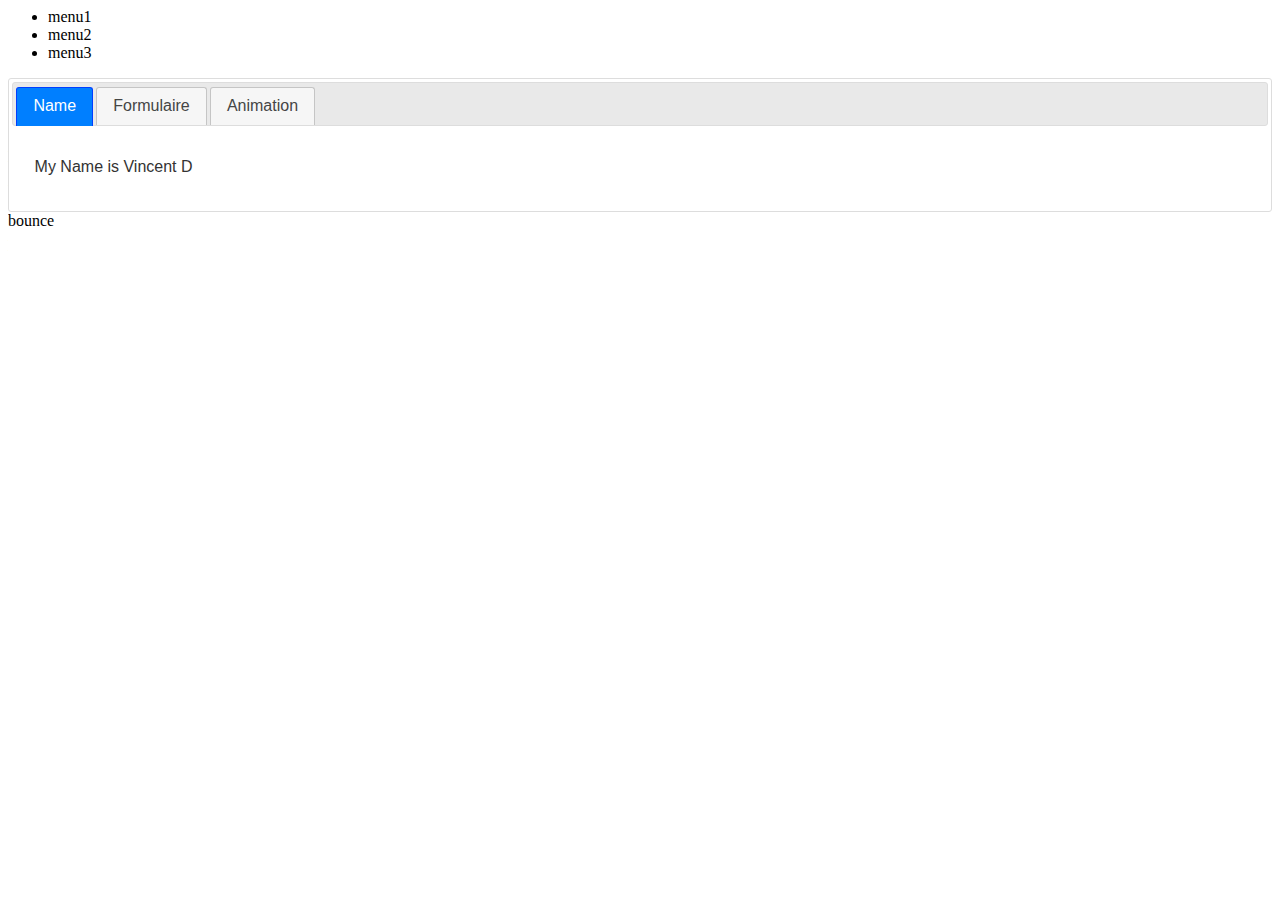
<file: indexTPjqui.html>
</!DOCTYPE html>
<html>
<head>
<link rel="stylesheet" href="css/cssjq.css" />
<link rel="stylesheet" href="css/formulaire.css" />
<script src="js/jquery.js"></script>
<script src="js/jquery-ui.min.js"></script>
<script src="js/uijq.js"></script>
	<title>jqui</title>
	<link rel="stylesheet" href="css/jquery-ui.min.css" />

<script>
	$(function() {
  				});
</script>

</head>
<body>
<ul>
	<li id="menu1">menu1</li>
	<li id="menu2">menu2</li>
	<li id="menu3">menu3</li>
</ul>

<div id="tabs">
  <ul>
    <li><a href="#tabs-1">Name</a></li>
    <li><a href="#tabs-2">Formulaire</a></li>
    <li><a href="#tabs-3">Animation</a></li>
  </ul>

  <div id="tabs-1">
    <p>My Name is Vincent D</p>
  </div>

  <div id="tabs-2">
    <p>Form </p>
 <form action="" method="" enctype="" >
		<label for="pseudo">Pseudo</label>
			<input type="text"  value="toto" name="pseudo" id="pseudo"/>
		<br />
		<label for="mdp">Mdp</label>
			<input type="password" name="mdp" id="mdp"/>
		<br />
		
		<label for="nom">Nom *</label>
			<input type="text" name="nom" id="nom" required />
		<br />
		<label for="prenom">Prénom</label>
			<input maxlength="5" type="text" name="prenom" id="prenom" placeholder="change moi!" />
		<br />
		<label for="email">Email</label>
			<input type="email" name="email" id="email" />
		<br />
		<label for="avatar">Avatar</label>
			<input type="file" name="avatar" id="avatar" />
		<br />
		<label>Sexe</label>
			<input type="radio" name="sexe" checked />Homme
			<input type="radio" name="sexe"/>Femme
		<br />	
		<label>Vos fruits préférés ?</label>
			<input type="checkbox" name="fruits"/>Poires
			<input type="checkbox" name="fruits"/>Pommes
			<input type="checkbox" checked name="fruits"/>Mangues
			<input type="checkbox" name="fruits"/>Cerises
		
		<br />
		<label>ville</label>
			<select name="ville">
				<option>Paris</option>
				<option>Lyon</option>
				<option selected>Lille</option>
			</select>
		<br />
		
		<label>Pays</label>
			<input type="text" list="toto" name="pays">
			<datalist id="toto">
				<option>France</option>
				<option>Italie</option>
				<option>Espagne</option>
				<option>Armenie</option>
				<option>Angleterre</option>
			</datalist>
		
		<label>Adresse</label>
			<textarea id="adresse" name="adresse" rows="5" cols="25"></textarea>
		<br /> 	
		<input type="submit" name="valider" value="Enregistrement" />
	</form>
  </div>

  <div id="tabs-3">
    <p>Mauris le fermier Geek </p>
<img src="images/ui-icons_444444_256x240.png" title="infobulle" alt="test image colline"/>
<button id="testButton">try</button>
  </div>
</div>

<div id="toggle">bounce</div>

</body>

</html>
</file>
<file: css/cssjq.css>
#carre{
	width: 300px;
	height: 200px;
	background: #000 center center no-repeat; /*couleur, la source de l'image, position axe x et position axe y, par defaut on est sur repeat */
}

#carrec{
	width: 300px;
	height: 200px;
	background: blue center center no-repeat; /*couleur, la source de l'image, position axe x et position axe y, par defaut on est sur repeat */
}

#tabs-3{
	width: 800px;
	height: 300px;
	background: green url(../images/collines.jpg) center center no-repeat; /*couleur, la source de l'image, position axe x et position axe y, par defaut on est sur repeat */
}
</file>
<file: css/formulaire.css>
label{
	display: block;
	float :left;
	width : 150px;
}
input[type="submit"]{
	margin: 0 0 0 20px;
}
/*
textarea{
	resize: vertical; /*none*/
</file>
